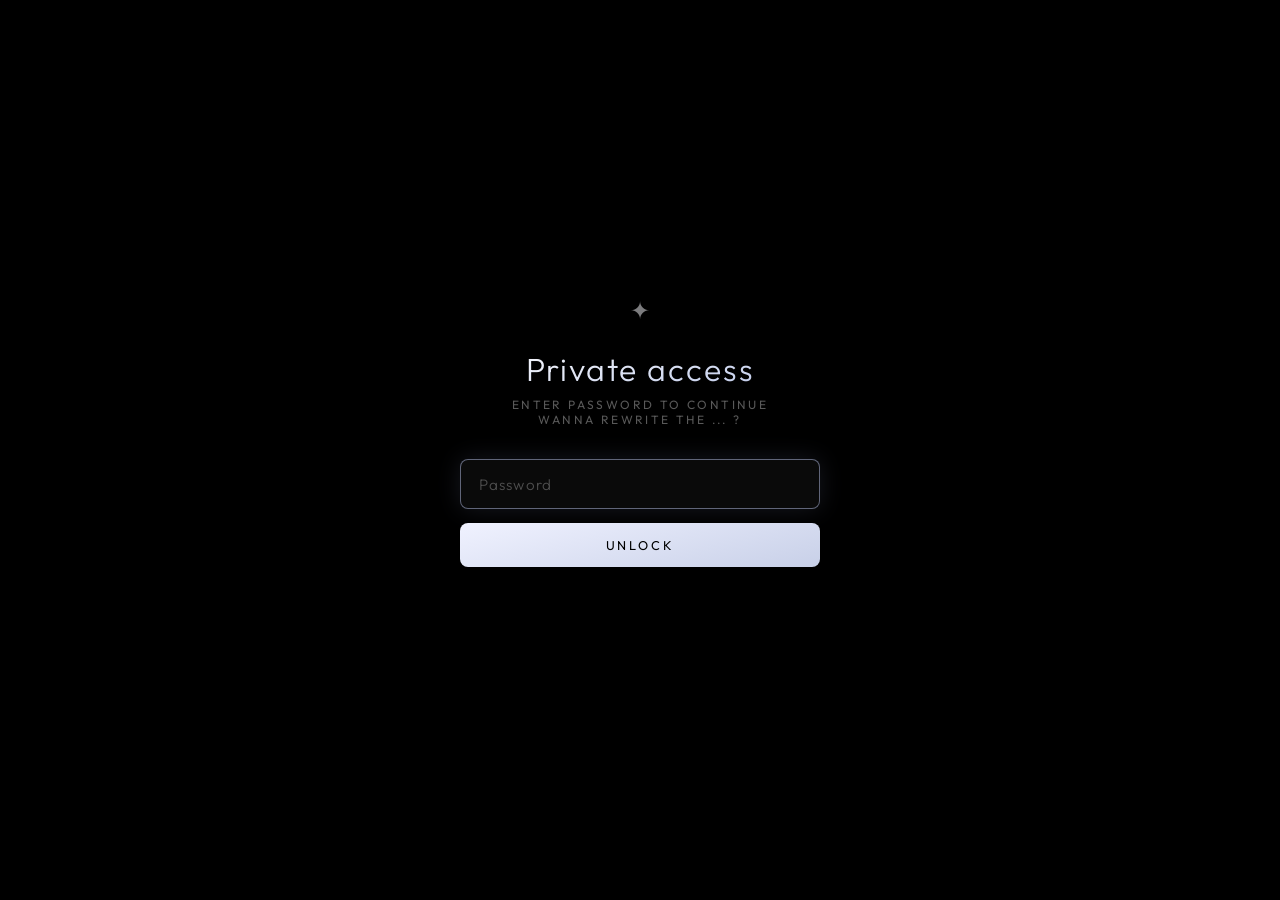
<file: index.html>
<!DOCTYPE html>
<html lang="en">
<head>
  <meta charset="UTF-8" />
  <meta name="viewport" content="width=device-width, initial-scale=1.0" />
  <title>Enter Password</title>
  <link rel="preconnect" href="https://fonts.googleapis.com" />
  <link rel="preconnect" href="https://fonts.gstatic.com" crossorigin />
  <link href="https://fonts.googleapis.com/css2?family=Outfit:wght@300;400;500&display=swap" rel="stylesheet" />
  <link rel="stylesheet" href="lock.css" />
</head>
<body>
  <div class="lock">
    <div class="lock-icon" aria-hidden="true">✦</div>
    <h1 class="lock-title">Private access</h1>
    <p class="lock-sub">Enter password to continue<br>
                        wanna rewrite the ... ?</p>

    <form id="lock-form" class="lock-form" autocomplete="off">
      <input
        id="password"
        class="lock-input"
        type="password"
        name="password"
        placeholder="Password"
        required
        autofocus
      />
      <button type="submit" class="lock-btn">Unlock</button>
      <p id="lock-error" class="lock-error" role="alert"></p>
    </form>
  </div>

  <script src="lock.js"></script>
</body>
</html>
</file>
<file: lock.css>
*,
*::before,
*::after {
  box-sizing: border-box;
  margin: 0;
  padding: 0;
}

html,
body {
  height: 100%;
}

body {
  background: #000;
  color: #f8f8fc;
  font-family: "Outfit", system-ui, sans-serif;
  -webkit-font-smoothing: antialiased;
  display: flex;
  align-items: center;
  justify-content: center;
  min-height: 100vh;
  padding: 2rem;
}

.lock {
  width: 100%;
  max-width: 360px;
  text-align: center;
  animation: lock-in 1s cubic-bezier(0.22, 1, 0.36, 1) both;
}

@keyframes lock-in {
  from {
    opacity: 0;
    transform: translateY(16px);
  }
  to {
    opacity: 1;
    transform: translateY(0);
  }
}

.lock-icon {
  font-size: 1.5rem;
  margin-bottom: 1.5rem;
  opacity: 0.5;
}

.lock-title {
  font-size: clamp(1.5rem, 5vw, 2rem);
  font-weight: 300;
  letter-spacing: 0.06em;
  margin-bottom: 0.5rem;
  background: linear-gradient(165deg, #fff 0%, #b8c4e8 100%);
  -webkit-background-clip: text;
  background-clip: text;
  color: transparent;
}

.lock-sub {
  font-size: 0.75rem;
  letter-spacing: 0.2em;
  text-transform: uppercase;
  color: rgba(255, 255, 255, 0.35);
  margin-bottom: 2rem;
}

.lock-form {
  display: flex;
  flex-direction: column;
  gap: 0.85rem;
}

.lock-input {
  width: 100%;
  padding: 0.9rem 1.1rem;
  font-family: inherit;
  font-size: 0.95rem;
  font-weight: 300;
  letter-spacing: 0.08em;
  color: #fff;
  background: rgba(255, 255, 255, 0.04);
  border: 1px solid rgba(255, 255, 255, 0.12);
  border-radius: 8px;
  outline: none;
  transition: border-color 0.25s ease, box-shadow 0.25s ease;
}

.lock-input::placeholder {
  color: rgba(255, 255, 255, 0.28);
}

.lock-input:focus {
  border-color: rgba(200, 210, 255, 0.45);
  box-shadow: 0 0 24px rgba(180, 195, 255, 0.12);
}

.lock-btn {
  padding: 0.9rem 1.25rem;
  font-family: inherit;
  font-size: 0.8rem;
  font-weight: 400;
  letter-spacing: 0.22em;
  text-transform: uppercase;
  color: #000;
  background: linear-gradient(165deg, #f0f2ff 0%, #c8d0e8 100%);
  border: none;
  border-radius: 8px;
  cursor: pointer;
  transition: opacity 0.2s ease, transform 0.2s ease;
}

.lock-btn:hover {
  opacity: 0.92;
}

.lock-btn:active {
  transform: scale(0.98);
}

.lock-error {
  min-height: 1.25rem;
  margin-top: 0.25rem;
  font-size: 0.75rem;
  letter-spacing: 0.06em;
  color: rgba(255, 140, 140, 0.85);
  opacity: 0;
  transition: opacity 0.3s ease;
}

.lock-error.is-visible {
  opacity: 1;
}

.lock-form.is-shake {
  animation: shake 0.45s ease;
}

@keyframes shake {
  0%,
  100% {
    transform: translateX(0);
  }
  20%,
  60% {
    transform: translateX(-6px);
  }
  40%,
  80% {
    transform: translateX(6px);
  }
}
</file>
<file: styles.css>
*,
*::before,
*::after {
  box-sizing: border-box;
  margin: 0;
  padding: 0;
}

html {
  scroll-behavior: smooth;
}

html,
body {
  min-height: 100%;
}

body {
  background: #000;
  color: #f8f8fc;
  font-family: "Outfit", system-ui, sans-serif;
  -webkit-font-smoothing: antialiased;
  overflow-x: hidden;
  overflow-y: auto;
}

.ambient {
  display: none;
}

#stars {
  position: fixed;
  inset: 0;
  width: 100%;
  height: 100%;
  z-index: 1;
  pointer-events: none;
}

/* Moon */
.moon-wrap {
  position: fixed;
  top: clamp(0.25rem, 1vh, 0.5rem);
  right: clamp(0.25rem, 1.5vw, 0.75rem);
  z-index: 10;
  width: min(40vmin, 360px);
  pointer-events: none;
  animation: moon-rise 2.2s cubic-bezier(0.22, 1, 0.36, 1) both;
}

.moon-inner {
  position: relative;
  border-radius: 50%;
  will-change: transform;
  pointer-events: none;
}

.moon-inner.is-hovering .moon-glow,
.moon-inner.is-toggled .moon-glow,
.moon-inner:has(.moon:focus-visible) .moon-glow {
  opacity: 1;
  background: radial-gradient(
    circle,
    rgba(235, 240, 255, 0.28) 0%,
    rgba(200, 210, 255, 0.1) 45%,
    transparent 70%
  );
}

.moon-glow {
  position: absolute;
  inset: 5%;
  border-radius: 50%;
  background: radial-gradient(
    circle,
    rgba(235, 240, 255, 0.18) 0%,
    rgba(200, 210, 255, 0.06) 45%,
    transparent 70%
  );
  filter: blur(28px);
  animation: moon-pulse 6s ease-in-out infinite;
  pointer-events: none;
}

.moon {
  display: block;
  width: 100%;
  height: auto;
  border: none;
  outline: none;
  border-radius: 50%;
  mix-blend-mode: lighten;
  pointer-events: auto;
  -webkit-user-drag: none;
  user-select: none;
  -webkit-tap-highlight-color: transparent;
}

.moon:focus,
.moon:focus-visible {
  outline: none;
}

@keyframes moon-rise {
  from {
    opacity: 0;
    transform: translateY(-20px) scale(0.94);
  }
  to {
    opacity: 1;
    transform: translateY(0) scale(1);
  }
}

@keyframes moon-pulse {
  0%,
  100% {
    opacity: 0.7;
    transform: scale(1);
  }
  50% {
    opacity: 1;
    transform: scale(1.06);
  }
}

/* Page layout */
.page {
  position: relative;
  z-index: 2;
  width: 100%;
  max-width: 680px;
  margin: 0 auto;
  padding: clamp(5rem, 12vh, 7rem) clamp(1.5rem, 5vw, 2.5rem) 4rem;
  padding-right: clamp(1.5rem, 8vw, 12rem);
}

@media (max-width: 720px) {
  .page {
    padding-right: clamp(1.5rem, 5vw, 2.5rem);
    padding-top: clamp(7rem, 18vh, 10rem);
  }
}

.reveal {
  opacity: 0;
  transform: translateY(24px);
  transition:
    opacity 0.9s cubic-bezier(0.22, 1, 0.36, 1),
    transform 0.9s cubic-bezier(0.22, 1, 0.36, 1);
}

.reveal.is-visible {
  opacity: 1;
  transform: translateY(0);
}

/* Hero */
.hero {
  min-height: 85vh;
  display: flex;
  flex-direction: column;
  justify-content: center;
  padding-bottom: 2rem;
}

.eyebrow {
  font-size: 0.68rem;
  font-weight: 400;
  letter-spacing: 0.32em;
  text-transform: uppercase;
  color: rgba(255, 255, 255, 0.36);
  margin-bottom: 1.25rem;
}

.title {
  font-size: clamp(2.5rem, 10vw, 4.25rem);
  font-weight: 300;
  line-height: 1.08;
  letter-spacing: -0.03em;
}

.title .name {
  background: linear-gradient(165deg, #fff 0%, #c8d4ff 55%, #98a8d8 100%);
  -webkit-background-clip: text;
  background-clip: text;
  color: transparent;
}

.lead {
  margin-top: 1.5rem;
  max-width: 32rem;
  font-size: clamp(1rem, 2.5vw, 1.15rem);
  font-weight: 300;
  line-height: 1.65;
  color: rgba(255, 255, 255, 0.52);
}

.scroll-hint {
  display: inline-block;
  margin-top: 2.5rem;
  font-size: 0.72rem;
  letter-spacing: 0.2em;
  text-transform: uppercase;
  color: rgba(255, 255, 255, 0.35);
  text-decoration: none;
  transition: color 0.25s ease;
  pointer-events: auto;
}

.scroll-hint:hover {
  color: rgba(255, 255, 255, 0.7);
}

/* Sections */
.section {
  margin-top: 4.5rem;
  padding-top: 3rem;
  border-top: 1px solid rgba(255, 255, 255, 0.07);
}

.section-title {
  font-size: clamp(1.35rem, 4vw, 1.75rem);
  font-weight: 300;
  letter-spacing: 0.02em;
  color: rgba(255, 255, 255, 0.92);
}

.section-desc {
  margin-top: 0.5rem;
  font-size: 0.88rem;
  font-weight: 300;
  color: rgba(255, 255, 255, 0.38);
}

.message > .section-title {
  text-align: center;
}

/* Make the note area wider than the main column */
.section.message {
  width: min(920px, calc(100vw - 3rem));
  margin-left: 50%;
  transform: translateX(-50%);
}

@media (max-width: 720px) {
  .section.message {
    width: min(920px, calc(100vw - 2.5rem));
  }
}

/* Letter + mixed flowers */
.letter-wrap {
  position: relative;
  margin-top: 1.75rem;
  padding: clamp(2.6rem, 8vw, 4rem) clamp(0.9rem, 3.6vw, 1.9rem);
  overflow: visible;
}

.lily {
  position: absolute;
  width: clamp(56px, 12vw, 110px);
  height: auto;
  opacity: 1;
  pointer-events: none;
  user-select: none;
  -webkit-user-drag: none;
  filter: drop-shadow(0 0 22px rgba(255, 120, 180, 0.35));
  z-index: 0;
}

.lily-tl {
  top: -10px;
  left: -10px;
  transform: rotate(-18deg) scaleX(-1) scale(0.95);
}

.lily-tr {
  top: -12px;
  right: -10px;
  transform: rotate(12deg) scale(0.95);
}

.lily-bl {
  bottom: -10px;
  left: -10px;
  transform: rotate(22deg) scaleX(-1) scale(0.95);
}

.lily-br {
  bottom: -12px;
  right: -10px;
  transform: rotate(-10deg) scale(0.95);
}

.lily-left {
  left: -22px;
  top: 52%;
  width: clamp(44px, 10vw, 78px);
  transform: translateY(-50%) rotate(-72deg) scaleX(-1) scale(0.95);
}

.lily-right {
  right: -22px;
  top: 48%;
  width: clamp(44px, 10vw, 78px);
  transform: translateY(-50%) rotate(68deg) scale(0.95);
}

@media (max-width: 480px) {
  .lily-left,
  .lily-right {
    width: 52px;
  }

  .letter-wrap {
    padding-left: 0.75rem;
    padding-right: 0.75rem;
  }

  .lily-tl {
    top: -8px;
    left: -8px;
  }

  .lily-tr {
    top: -10px;
    right: -8px;
  }

  .lily-bl {
    bottom: -8px;
    left: -8px;
  }

  .lily-br {
    bottom: -10px;
    right: -8px;
  }
}

.letter {
  position: relative;
  z-index: 1;
  padding: 1.65rem 1.45rem;
  background: linear-gradient(
    180deg,
    rgba(255, 255, 255, 0.04) 0%,
    rgba(255, 255, 255, 0.025) 100%
  );
  border: 1px solid rgba(255, 255, 255, 0.1);
  border-radius: 16px;
  box-shadow:
    0 20px 65px rgba(0, 0, 0, 0.45),
    inset 0 1px 0 rgba(255, 255, 255, 0.08);
  font-size: 0.95rem;
  font-weight: 300;
  line-height: 1.75;
  color: rgba(255, 255, 255, 0.62);
}

.letter p + p {
  margin-top: 1rem;
}

.sign-off {
  margin-top: 1.5rem !important;
  color: rgba(255, 255, 255, 0.45);
  font-style: italic;
}

/* Make a wish */
.interact {
  text-align: center;
}

.wish-btn {
  margin-top: 1.5rem;
  padding: 0.95rem 2rem;
  font-family: inherit;
  font-size: 0.78rem;
  font-weight: 400;
  letter-spacing: 0.22em;
  text-transform: uppercase;
  color: rgba(255, 255, 255, 0.35);
  background: rgba(255, 255, 255, 0.04);
  border: 1px solid rgba(255, 255, 255, 0.1);
  border-radius: 999px;
  cursor: not-allowed;
  transition:
    color 0.3s ease,
    background 0.3s ease,
    border-color 0.3s ease,
    box-shadow 0.3s ease;
  pointer-events: auto;
}

.wish-btn.is-ready {
  color: #0a0a12;
  background: linear-gradient(165deg, #f2f4ff 0%, #c4cce8 100%);
  border-color: transparent;
  cursor: pointer;
  box-shadow: 0 0 32px rgba(180, 195, 255, 0.25);
}

.wish-btn.is-ready:hover {
  box-shadow: 0 0 48px rgba(200, 210, 255, 0.4);
}

.wish-result {
  min-height: 2rem;
  margin-top: 1.25rem;
  font-size: 0.9rem;
  font-weight: 300;
  font-style: italic;
  color: rgba(200, 215, 255, 0.75);
  opacity: 0;
  transition: opacity 0.5s ease;
}

.wish-result.is-visible {
  opacity: 1;
}

/* Footer */
.footer {
  margin-top: 5rem;
  padding-top: 2rem;
  border-top: 1px solid rgba(255, 255, 255, 0.06);
  text-align: center;
}

.footer p {
  font-size: 0.75rem;
  letter-spacing: 0.12em;
  color: rgba(255, 255, 255, 0.3);
}

.footer-note {
  margin-top: 0.5rem;
  font-size: 0.65rem !important;
  letter-spacing: 0.18em !important;
  text-transform: uppercase;
}
</file>
